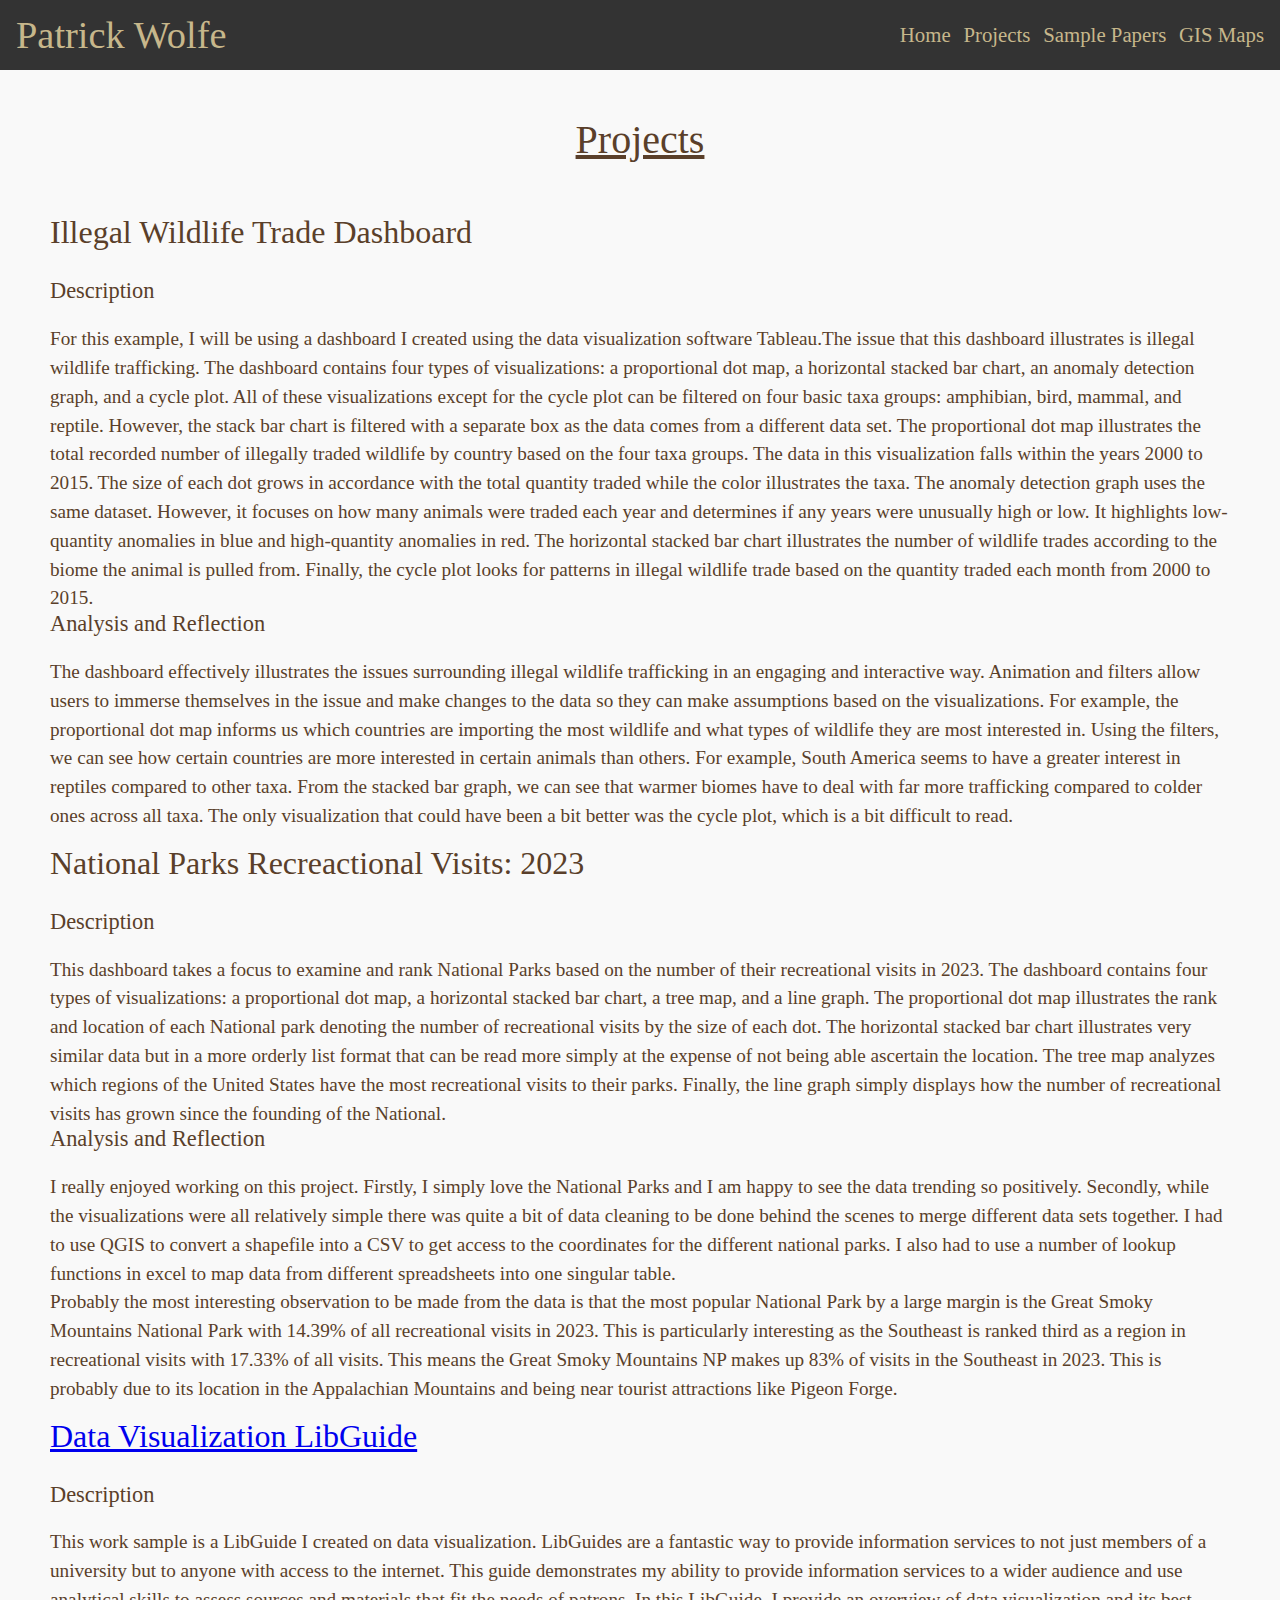
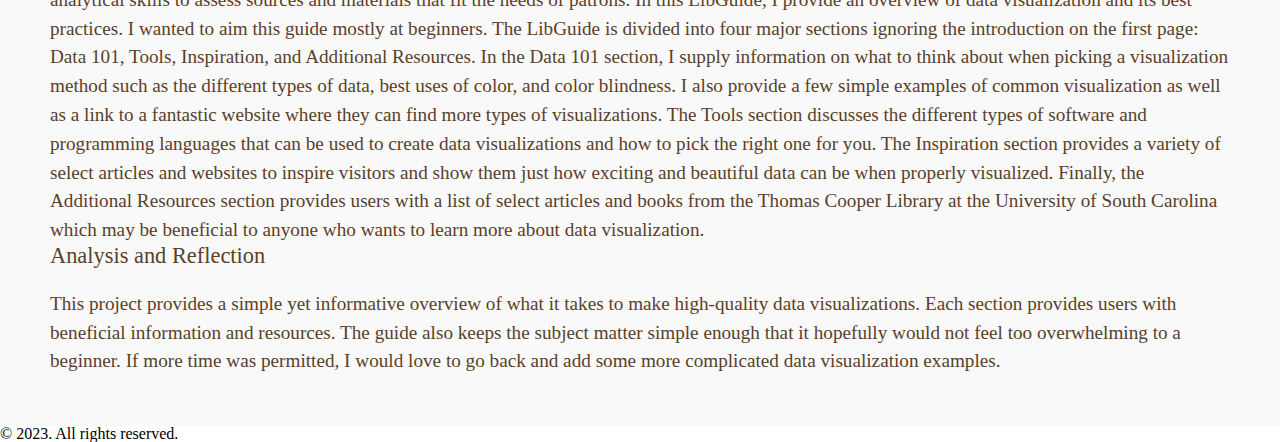
<file: projects.html>
<!DOCTYPE html>
<html>
<head>
    <title>Patrick Wolfe</title>
    <meta charset="UTF-8">
    <meta name="viewport" content="width=device-width, initial-scale=1.0"/>
    <link href="https://fonts.googleapis.com/css2?family=EB+Garamond:ital,wght@0,400..800;1,400..800&display=swap" rel="stylesheet">
    <link href="https://fonts.googleapis.com/css2?family=MedievalSharp&display=swap" rel="stylesheet">
    <link rel="stylesheet" type="text/css" href="wolfe_style.css">
</head>
<body>
    <header>
        <div class="branding">
            <h1 class="title"><a href="index.html">Patrick Wolfe</a></h1>
        </div>
        <nav>
            <div class="menu-icon" onclick="toggleMenu()">&#9776;</div>
            <ul class="menu" id="menu">
                <li><a href="index.html">Home</a></li>
                <li><a href="projects.html">Projects</a></li> <!-- Added closing </a> tag -->
                <li><a href="papers.html">Sample Papers</a></li>
                <li><a href="gis_maps.html">GIS Maps</a></li>
            </ul>
        </nav>
    </header>

    <section class="papers">
        <h1 style="text-align: center; text-decoration: underline;">Projects</h1>
                <br>
        <h2>Illegal Wildlife Trade Dashboard</h2>
<div class='tableauPlaceholder' id='viz1684082515388' style='position: relative'><noscript><a href='#'><img alt='Illegal Wildlife Trade ' src='https:&#47;&#47;public.tableau.com&#47;static&#47;images&#47;Il&#47;IllegalWildlifeTrade&#47;IllegalWildlifeTrade&#47;1_rss.png' style='border: none' /></a></noscript><object class='tableauViz'  style='display:none;'><param name='host_url' value='https%3A%2F%2Fpublic.tableau.com%2F' /> <param name='embed_code_version' value='3' /> <param name='site_root' value='' /><param name='name' value='IllegalWildlifeTrade&#47;IllegalWildlifeTrade' /><param name='tabs' value='no' /><param name='toolbar' value='yes' /><param name='static_image' value='https:&#47;&#47;public.tableau.com&#47;static&#47;images&#47;Il&#47;IllegalWildlifeTrade&#47;IllegalWildlifeTrade&#47;1.png' /> <param name='animate_transition' value='yes' /><param name='display_static_image' value='yes' /><param name='display_spinner' value='yes' /><param name='display_overlay' value='yes' /><param name='display_count' value='yes' /><param name='language' value='en-US' /></object></div>
        
        <h5>Description</h5>
        <p>For this example, I will be using a dashboard I created using the data visualization software Tableau.The issue that this dashboard illustrates is illegal wildlife trafficking. The dashboard contains four types of visualizations: a proportional dot map, a horizontal stacked bar chart, an anomaly detection graph, and a cycle plot. All of these visualizations except for the cycle plot can be filtered on four basic taxa groups: amphibian, bird, mammal, and reptile. However, the stack bar chart is filtered with a separate box as the data comes from a different data set. The proportional dot map illustrates the total recorded number of illegally traded wildlife by country based on the four taxa groups. The data in this visualization falls within the years 2000 to 2015. The size of each dot grows in accordance with the total quantity traded while the color illustrates the taxa. The anomaly detection graph uses the same dataset. However, it focuses on how many animals were traded each year and determines if any years were unusually high or low. It highlights low-quantity anomalies in blue and high-quantity anomalies in red. The horizontal stacked bar chart illustrates the number of wildlife trades according to the biome the animal is pulled from. Finally, the cycle plot looks for patterns in illegal wildlife trade based on the quantity traded each month from 2000 to 2015.
</p>
        <h5>Analysis and Reflection</h5> 
        <p>The dashboard effectively illustrates the issues surrounding illegal wildlife trafficking in an engaging and interactive way. Animation and filters allow users to immerse themselves in the issue and make changes to the data so they can make assumptions based on the visualizations. For example, the proportional dot map informs us which countries are importing the most wildlife and what types of wildlife they are most interested in. Using the filters, we can see how certain countries are more interested in certain animals than others. For example, South America seems to have a greater interest in reptiles compared to other taxa. From the stacked bar graph, we can see that warmer biomes have to deal with far more trafficking compared to colder ones across all taxa. The only visualization that could have been a bit better was the cycle plot, which is a bit difficult to read.
</p>
        <br>
        <h2>National Parks Recreactional Visits: 2023</h2>
        <div class='tableauPlaceholder' id='viz1719808110255' style='position: relative'><noscript><a href='#'><img alt='National Park Recreational Visits: 2023 ' src='https:&#47;&#47;public.tableau.com&#47;static&#47;images&#47;5T&#47;5TW9PHYTS&#47;1_rss.png' style='border: none' /></a></noscript><object class='tableauViz'  style='display:none;'><param name='host_url' value='https%3A%2F%2Fpublic.tableau.com%2F' /> <param name='embed_code_version' value='3' /> <param name='path' value='shared&#47;5TW9PHYTS' /> <param name='toolbar' value='yes' /><param name='static_image' value='https:&#47;&#47;public.tableau.com&#47;static&#47;images&#47;5T&#47;5TW9PHYTS&#47;1.png' /> <param name='animate_transition' value='yes' /><param name='display_static_image' value='yes' /><param name='display_spinner' value='yes' /><param name='display_overlay' value='yes' /><param name='display_count' value='yes' /><param name='language' value='en-US' /></object></div>                
         <h5>Description</h5>
        <p>This dashboard takes a focus to examine and rank National Parks based on the number of their recreational visits in 2023. The dashboard contains four types of visualizations: a proportional dot map, a horizontal stacked bar chart, a tree map, and a line graph. The proportional dot map illustrates the rank and location of each National park denoting the number of recreational visits by the size of each dot. The horizontal stacked bar chart illustrates very similar data but in a more orderly list format that can be read more simply at the expense of not being able ascertain the location. The tree map analyzes which regions of the United States have the most recreational visits to their parks. Finally, the line graph simply displays how the number of recreational visits has grown since the founding of the National.
</p>
        <h5>Analysis and Reflection</h5>
        <p>I really enjoyed working on this project. Firstly, I simply love the National Parks and I am happy to see the data trending so positively. Secondly, while the visualizations were all relatively simple there was quite a bit of data cleaning to be done behind the scenes to merge different data sets together. I had to use QGIS to convert a shapefile into a CSV to get access to the coordinates for the different national parks. I also had to use a number of lookup functions in excel to map data from different spreadsheets into one singular table. </p>
        <p>Probably the most interesting observation to be made from the data is that the most popular National Park by a large margin is the Great Smoky Mountains National Park with 14.39% of all recreational visits in 2023. This is particularly interesting as the Southeast is ranked third as a region in recreational visits with 17.33% of all visits. This means the Great Smoky Mountains NP makes up 83% of visits in the Southeast in 2023. This is probably due to its location in the Appalachian Mountains and being near tourist attractions like Pigeon Forge.</p>
        <br>
        <h2><a  href = "https://sclis.libguides.com/c.php?g=1312531&p=9648235">Data Visualization LibGuide</a></h2>
        <h5>Description</h5>
        <p>This work sample is a LibGuide I created on data visualization. LibGuides are a fantastic way to provide information services to not just members of a university but to anyone with access to the internet. This guide demonstrates my ability to provide information services to a wider audience and use analytical skills to assess sources and materials that fit the needs of patrons. In this LibGuide, I provide an overview of data visualization and its best practices. I wanted to aim this guide mostly at beginners. The LibGuide is divided into four major sections ignoring the introduction on the first page: Data 101, Tools, Inspiration, and Additional Resources. In the Data 101 section, I supply information on what to think about when picking a visualization method such as the different types of data, best uses of color, and color blindness. I also provide a few simple examples of common visualization as well as a link to a fantastic website where they can find more types of visualizations. The Tools section discusses the different types of software and programming languages that can be used to create data visualizations and how to pick the right one for you. The Inspiration section provides a variety of select articles and websites to inspire visitors and show them just how exciting and beautiful data can be when properly visualized. Finally, the Additional Resources section provides users with a list of select articles and books from the Thomas Cooper Library at the University of South Carolina which may be beneficial to anyone who wants to learn more about data visualization.</p>
        <h5>Analysis and Reflection</h5> 
        <p>This project provides a simple yet informative overview of what it takes to make high-quality data visualizations. Each section provides users with beneficial information and resources. The guide also keeps the subject matter simple enough that it hopefully would not feel too overwhelming to a beginner. If more time was permitted, I would love to go back and add some more complicated data visualization examples.
</p>
        


    </section>

    <footer>
        <p>&copy; 2023. All rights reserved.</p>
    </footer>

<script type='text/javascript'>
    var divElement = document.getElementById('viz1684082515388');                    
    var vizElement = divElement.getElementsByTagName('object')[0];          
    
    if ( divElement.offsetWidth > 800 ) 
    { 
        vizElement.style.width='1024px';vizElement.style.height='795px';
    } 
    else if ( divElement.offsetWidth > 500 ) 
    { 
        vizElement.style.width='1024px';
        vizElement.style.height='795px';
    }
    else 
    { 
        vizElement.style.width='100%';
        vizElement.style.height='1527px';
    }                     
    var scriptElement = document.createElement('script');                    
    scriptElement.src = 'https://public.tableau.com/javascripts/api/viz_v1.js';                   
    vizElement.parentNode.insertBefore(scriptElement, vizElement);                

</script>
<script type='text/javascript'>                    
    var divElement = document.getElementById('viz1719808110255');                    
    var vizElement = divElement.getElementsByTagName('object')[0];                   
    if ( divElement.offsetWidth > 800 ) 
    { 
        vizElement.style.width='1000px';vizElement.style.height='827px';
    } 
    else if ( divElement.offsetWidth > 500 ) 
    { 
        vizElement.style.width='1000px';vizElement.style.height='827px';
    } 
    else { 
        vizElement.style.width='100%';vizElement.style.height='1527px';
    }
    var scriptElement = document.createElement('script');                    
    scriptElement.src = 'https://public.tableau.com/javascripts/api/viz_v1.js';                    
    vizElement.parentNode.insertBefore(scriptElement, vizElement);                
</script>
    
</body>
</html>
</file>
<file: wolfe_style.css>
/* This is a comment */



/* CSS Reset optional */
/* http://meyerweb.com/eric/tools/css/reset/ 
   v2.0 | 20110126
   License: none (public domain)
*/

html, body, div, span, applet, object, iframe,
h1, h2, h3, h4, h5, h6, p, blockquote, pre,
a, abbr, acronym, address, big, cite, code,
del, dfn, em, img, ins, kbd, q, s, samp,
small, strike, strong, sub, sup, tt, var,
b, u, i, center,
dl, dt, dd, ol, ul, li,
fieldset, form, label, legend,
table, caption, tbody, tfoot, thead, tr, th, td,
article, aside, canvas, details, embed, 
figure, figcaption, footer, header, hgroup, 
menu, nav, output, ruby, section, summary,
time, mark, audio, video {
	margin: 0;
	padding: 0;
	border: 0;
	font-size: 100%;
	font: inherit;
	vertical-align: baseline;
}
/* HTML5 display-role reset for older browsers */
article, aside, details, figcaption, figure, 
footer, header, hgroup, menu, nav, section {
	display: block;
}
body {
	line-height: 1;
}
ol, ul {
	list-style: none;
}
blockquote, q {
	quotes: none;
}
blockquote:before, blockquote:after,
q:before, q:after {
	content: '';
	content: none;
}
table {
	border-collapse: collapse;
	border-spacing: 0;
}


/* CSS Rules */
/* Extra Small (XS) */

    header {
        background-color: #333;
        color: #fff;
        padding: 1em;
        display: flex;
        align-items: top;
        justify-content: space-between;
    }
    .branding {
        display: flex;
        flex-direction: column;
    }
	.branding h1 a {
        font-family: 'Garamond', serif;
        color: #c7b78b;
        text-decoration: none;
    }
    .branding h1 a:hover {
        text-decoration: underline;
    }
    .title {
        font-size: 2em;
        margin: 0;
        font-family: 'Garamond', serif;
        color: #c7b78b;
    }
    .description {
        font-size: 1.0em;
        margin: 0;
        font-family: 'Garamond', serif;
        color: #c7b78b;
    }
    nav {
        display: flex;
        align-items: center;
    }
    nav ul {
        list-style: none;
        margin: 0;
        padding: 0;
        display: flex;
    }
    nav ul li {
        margin-left: .8em;
    }
    nav ul li:first-child {
        margin-left: 0;
    }
    nav ul li a {
        font-size: 1.4em;
        font-family: 'Garamond', serif;
        color: #c7b78b;
        text-decoration: none;
    }
    nav ul li a:hover {
        text-decoration: underline;
    }
    .menu-icon {
        display: none;
    }
    .hero {
        background-image: url("images/hero_background.jpeg");
        min-height: 100%;
        background-size: cover;
        background-position: top;
        display: flex;
        align-items: center;
        justify-content: center;
    }
    .hero-content {
        max-width: 80%;
        margin-top: 40%;
        background-color: rgba(0, 0, 0, .6);
        padding: 1em;
        color: #c7b78b;
        text-align: center;
        margin-bottom: 2em;
    }
    .hero-content p {
        font-size: 1.0em;
        margin-bottom: 1em;
        font-family: 'Garamond', serif;
        text-shadow: 1px 1px  1px #000;
        line-height: 1.6;
		
    }
    .btn {
        display: inline-block;
        padding: 10px 20px;
        background-color: #333;
        color: #c7b78b;
        text-decoration: none;
        border-radius: 4px;
        transition: background-color 0.3s ease;
        font-family: 'Garamond', serif;
    }
    .btn:hover {
        background-color: #555;
    }
    .menu-icon {
        display: block;
        font-size: 2em;
        cursor: pointer;
        color: #c7b78b;
    }
    .menu {
        display: none;
    }
    .menu.open {
        display: block;
    }
   /* Category Section */
      .categories {
        display: flex;
        flex-wrap: wrap;
        justify-content: space-between;
        margin: 0;
        width: 100%;
        background-color: #8E8A7E;
      }
      .category {
        display: flex;
        flex-direction: column;
        margin: 10px 10px 40px 10px;
        flex-basis: calc(90%-40px);
       
      }
      .category img {
 	max-width: 500px;
	max-height: 300px;
	margin: 0 auto;
      }
      .category-title {
        font-size: 24px;
        margin: 20px 0;
        font-family: 'Garamond', serif;
        color: #5A3F2A;
        text-align: left;
        margin-left: 5%;
      }
      .category-description {
        font-size: 1em;
        margin: 1.0em 1.5em 1em 1.5em;
        font-family: 'Garamond', serif;
        color: #5A3F2A;
        text-align: center;
      }
      .category-link {
        display: inline-block;
        padding: 10px 20px;
        background-color: #B86C3A;
        color: #fff;
        text-decoration: none;
        max-width: 40%;
        margin: 0 auto;
        font-family: 'Garamond', serif;
      }
/* About Styles */
      .about {
        background-color: #f9f9f9;
        padding: 50px;
      }
      .about-content {
        display: flex;
        flex-direction: column;
        align-items: center;
        text-align: center;
      }
      .about img {
        width: 100%;
        height: auto;
        max-width: 90%;
        margin: 0 auto 20px auto;

      }
      .about p {
        font-size: 1em;
        font-family: 'Garamond', serif;
        color: #5A3F2A;
        line-height: 1.5;
      }
      .about h2 {
        font-size: 2em;
        font-family: 'Garamond', serif;
        color: #5A3F2A;
        margin-bottom: 1em;
    }
/* Papers Page */
      .papers {
        background-color: #f9f9f9;
        padding: 50px;
      }
      .papers-content {
        display: flex;
        flex-direction: column;
        align-items: left;
        text-align: left;
      }
      .papers p {
        font-size: 1.2em;
        font-family: 'Garamond', serif;
        color: #5A3F2A;
        line-height: 1.5;
      }
      .papers h1 {
        font-size: 2.5em;
        font-family: 'Garamond', serif;
        color: #5A3F2A;
        margin-bottom: 1em;
		text-align: center 
      }
      .papers h2 {
       	 font-size: 2em;
		font-family: 'Garamond', serif;
        color: #5A3F2A;
        margin-bottom: 1em;
      }
	.papers-content a {
   		color: #5A3F2A; /* Default color */
   		text-decoration: none; /* Remove underline by default */
    	transition: color 0.3s ease; /* Smooth transition for color change */
	}

/* Hover effect */
.papers-content a:hover {
    color: #c7b78b; /* Change color on hover */
    text-decoration: underline; /* Add underline on hover */
}
      .papers h5 {
        font-size: 1.4em;
        font-family: 'Garamond', serif;
        color: #5A3F2A;
        margin-bottom: 1em;
    }
/* Tablet Styles 768px */
@media screen and (min-width: 767px) {
    /* CSS rules for tablets and larger mobile devices */
    .hero-content {
        max-width: 70%;
        margin-top: 40%;
        background-color: rgba(0, 0, 0, .6);
        padding: 1em;
        color: #c7b78b;
        text-align: center;
        margin-bottom: 2em;
    }
    .hero-content p {
        font-size: 1.2em;
        margin-bottom: 1em;
        font-family: 'Garamond', serif;
        text-shadow: 1px 1px  1px #000;
        line-height: 1.6;
    }
    .menu-icon {
        display: none;
    }
    nav {
        display: flex;
        align-items: top;
    }
    nav ul {
        list-style: none;
        margin: 0;
        padding: 0;
        display: flex;
        }
    .menu {
        display: block;
        display: flex;
        flex-direction: row;
    }
    .categories {
        flex-wrap: nowrap;
    }
    .category {
        flex-basis: calc(33.33%-20px);
        display: flex;
        flex-direction: column;
        justify-content: space-between;
        align-items: start;
    }
    .about {
        padding: 4em 0 2em 1em ;
    }
    .about-content {
        display: flex;
        flex-direction: row;
        align-items: flex-start;
        text-align: left;
        margin-top: 0;
    }

    .about img {
        width: 250px;
        margin: 0;
        padding: 0;
        float: left;
    }
    .about p {
        margin-top: 0;
        margin-left: 1em;
        margin-right: 1em;
        margin-bottom: .5em;
    }
    .about h2 {
        font-size: 2em;
        font-family: 'Garamond', serif;
        color: #5A3F2A;
        margin-bottom: 1em;
    }
  }
/* Small Desktop Styles (1200px to 1439px) */
@media screen and (min-width: 1200px) and (max-width: 1439px) {
    /* CSS rules for smaller desktop screens and laptops */
    .menu-icon {
        display: none;
    }
    nav {
        display: flex;
        align-items: top;
    }
    nav ul {
        list-style: none;
        margin: 0;
        padding: 0;
        display: flex;
        }
    .menu {
        display: block;
        display: flex;
        flex-direction: row;
    }
    nav ul li a {
        font-size: 1.3em;
    }
    .title {
        font-size: 2.4em;
    }
    .description {
        font-size: 1.6em;
    }
    .hero {
       min-height: 800px;
    }
    .hero-content {
        max-width: 55%;
    }
    .hero-content p {
        font-size: 1.5em;
    }
    .btn {
        font-size: 1.4em;
    }
  }
</file>
